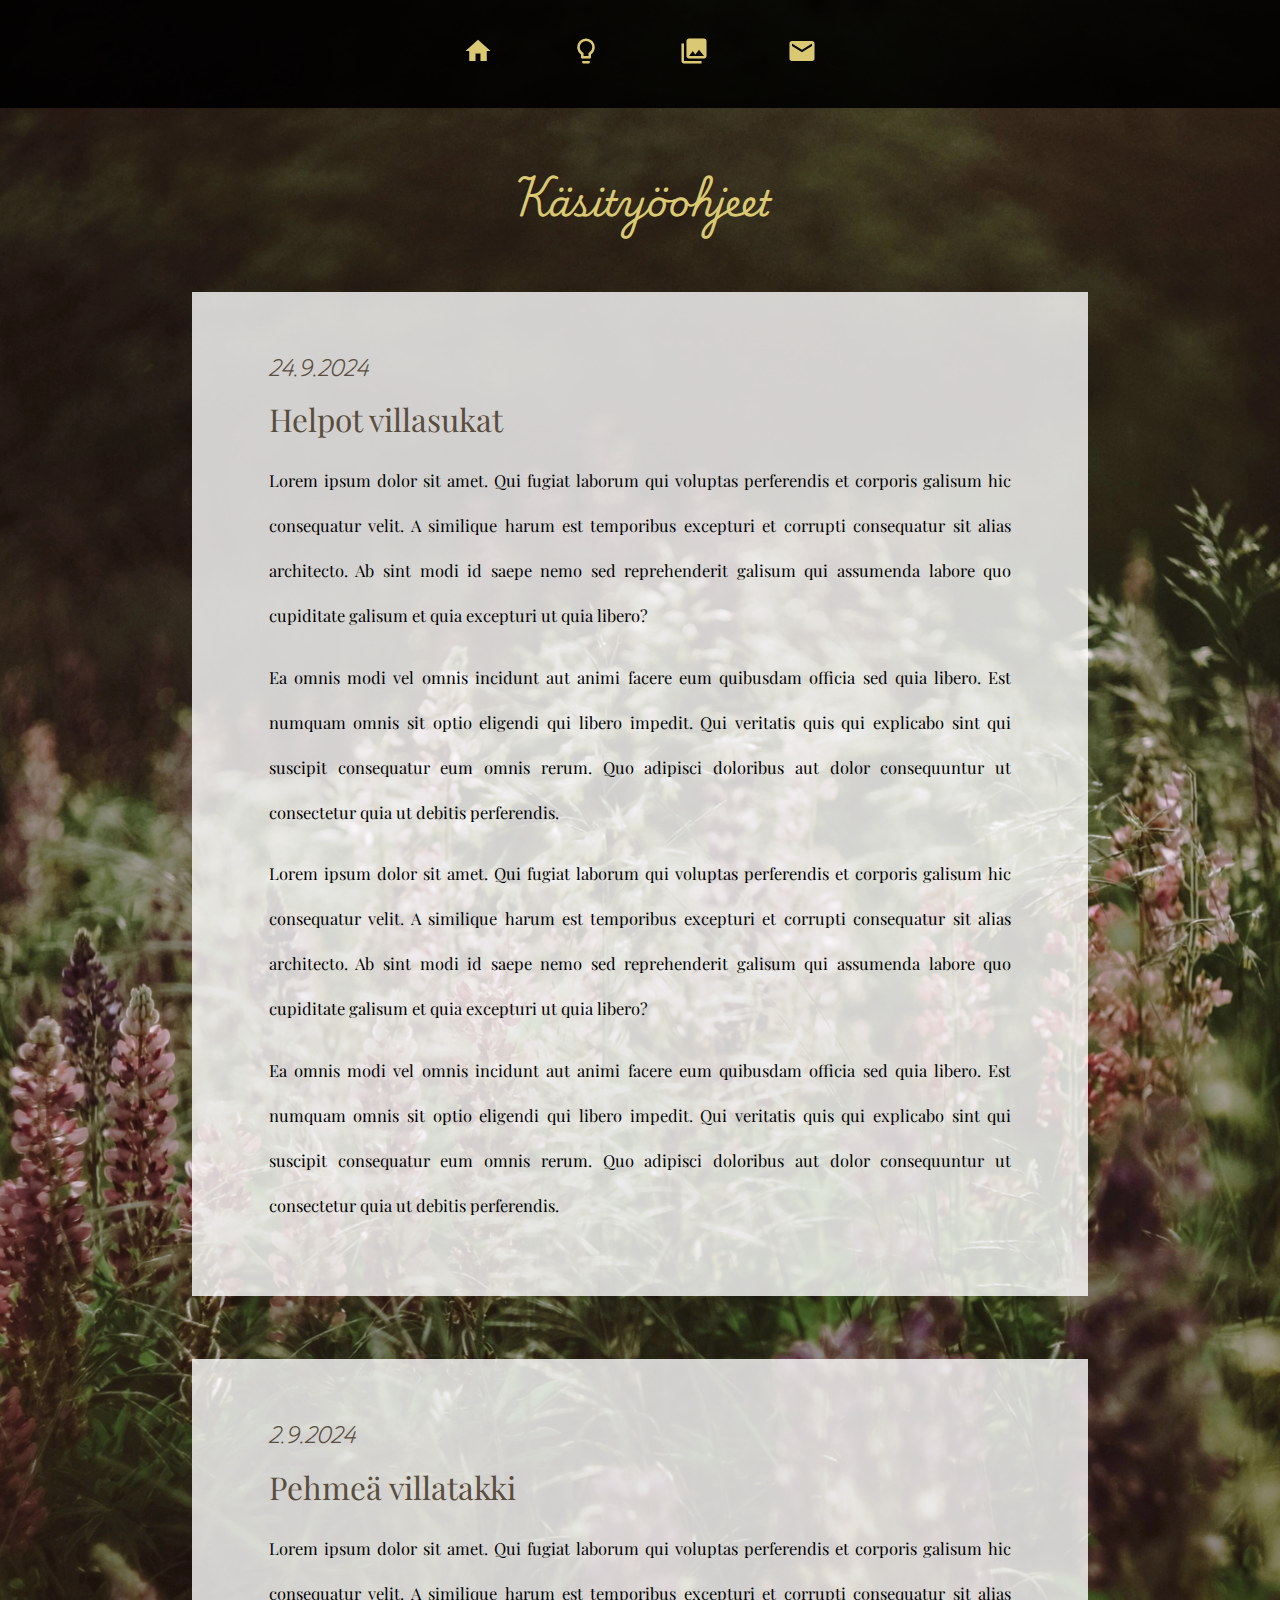
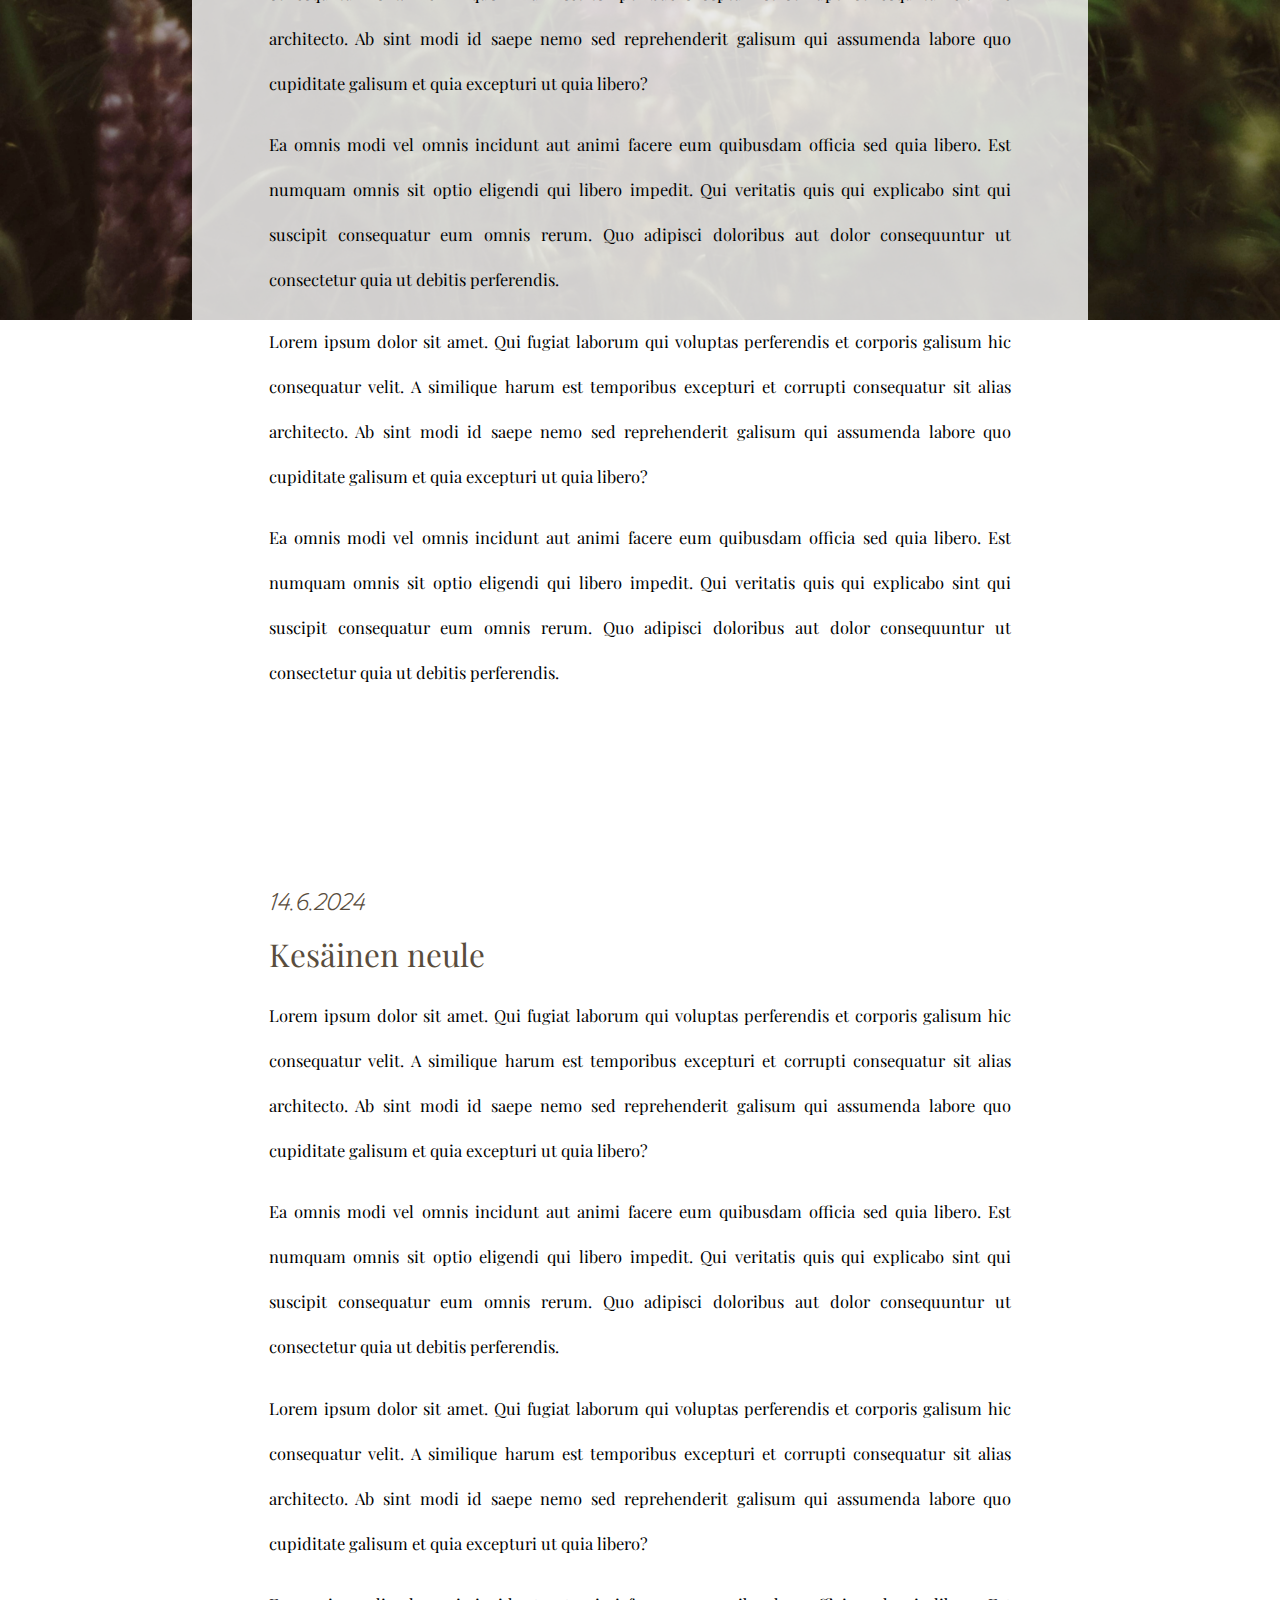
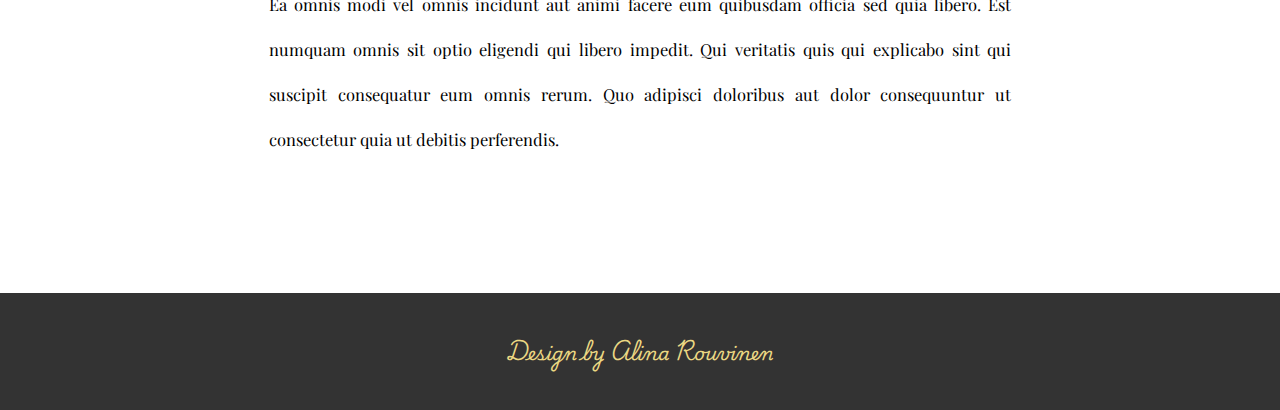
<file: ohjeet.html>
<!DOCTYPE html>
<html lang="fi">
<head>
  <meta charset="utf-8">
    <title>Käsityöohjeet | Tulilanka.fi</title>
        
        <meta name="viewport" content="width=device-width, initial-scale=1.0">

        <!-- CSS -->
        <link rel="stylesheet" type="text/css" href="styles.css">

        <!-- Fonts and icons -->
        <link rel="preconnect" href="https://fonts.googleapis.com">
        <link rel="preconnect" href="https://fonts.gstatic.com" crossorigin>
        <link href="https://fonts.googleapis.com/css2?family=Playfair+Display:ital,wght@0,400..900;1,400..900&family=Playwrite+CU:wght@100..400&display=swap" rel="stylesheet">
        <link href="https://fonts.googleapis.com/icon?family=Material+Icons" rel="stylesheet">
        <link rel="stylesheet" href="https://cdnjs.cloudflare.com/ajax/libs/materialize/1.0.0/css/materialize.min.css">
            
</head>
<body>


  <article>
    <div class="navigation">
        <a href="index.html" title="Etusivu"><div class="link2"><i class="small material-icons">home</i></div></a>
        <a href="ohjeet.html" title="Käsityöohjeet"><div class="link2"><i class="small material-icons">lightbulb_outline</i></div></a>
        <a href="galleria.html" title="Galleria"><div class="link2"><i class="small material-icons">photo_library</i></div></a>
        <a href="yhteys.html" title="Ota yhteyttä"><div class="link2"><i class="small material-icons">email</i></div></a>
    </div>

      <div class="container2">

        <div class="page-heading">
            <h1>Käsityöohjeet</h1>
        </div>

        <div class="content-box">
            <h1>24.9.2024</h1>
            <h2>Helpot villasukat</h2>
            <p>Lorem ipsum dolor sit amet. Qui fugiat laborum qui voluptas perferendis et corporis galisum hic consequatur velit. A similique 
                harum est temporibus excepturi et corrupti consequatur sit alias architecto. Ab sint modi id saepe nemo sed reprehenderit 
                galisum qui assumenda labore quo cupiditate galisum et quia excepturi ut quia libero?</p>
                
            <p>Ea omnis modi vel omnis incidunt aut animi facere eum quibusdam officia sed quia libero. Est numquam omnis sit optio eligendi 
                qui libero impedit. Qui veritatis quis qui explicabo sint qui suscipit consequatur eum omnis rerum. Quo adipisci doloribus aut 
                dolor consequuntur ut consectetur quia ut debitis perferendis.</p>

            <p>Lorem ipsum dolor sit amet. Qui fugiat laborum qui voluptas perferendis et corporis galisum hic consequatur velit. A similique 
                harum est temporibus excepturi et corrupti consequatur sit alias architecto. Ab sint modi id saepe nemo sed reprehenderit 
                galisum qui assumenda labore quo cupiditate galisum et quia excepturi ut quia libero? </p>
                    
            <p>Ea omnis modi vel omnis incidunt aut animi facere eum quibusdam officia sed quia libero. Est numquam omnis sit optio eligendi 
                qui libero impedit. Qui veritatis quis qui explicabo sint qui suscipit consequatur eum omnis rerum. Quo adipisci doloribus aut 
                dolor consequuntur ut consectetur quia ut debitis perferendis.</p>
        </p>
        </div>

        <div class="content-box">
            <h1>2.9.2024</h1>
            <h2>Pehmeä villatakki</h2>
            <p>Lorem ipsum dolor sit amet. Qui fugiat laborum qui voluptas perferendis et corporis galisum hic consequatur velit. A similique 
                harum est temporibus excepturi et corrupti consequatur sit alias architecto. Ab sint modi id saepe nemo sed reprehenderit 
                galisum qui assumenda labore quo cupiditate galisum et quia excepturi ut quia libero?</p>
                
            <p>Ea omnis modi vel omnis incidunt aut animi facere eum quibusdam officia sed quia libero. Est numquam omnis sit optio eligendi 
                qui libero impedit. Qui veritatis quis qui explicabo sint qui suscipit consequatur eum omnis rerum. Quo adipisci doloribus aut 
                dolor consequuntur ut consectetur quia ut debitis perferendis.</p>

            <p>Lorem ipsum dolor sit amet. Qui fugiat laborum qui voluptas perferendis et corporis galisum hic consequatur velit. A similique 
                harum est temporibus excepturi et corrupti consequatur sit alias architecto. Ab sint modi id saepe nemo sed reprehenderit 
                galisum qui assumenda labore quo cupiditate galisum et quia excepturi ut quia libero? </p>
                    
            <p>Ea omnis modi vel omnis incidunt aut animi facere eum quibusdam officia sed quia libero. Est numquam omnis sit optio eligendi 
                qui libero impedit. Qui veritatis quis qui explicabo sint qui suscipit consequatur eum omnis rerum. Quo adipisci doloribus aut 
                dolor consequuntur ut consectetur quia ut debitis perferendis.</p>
        </div>

        <div class="content-box">
            <h1>14.6.2024</h1>
            <h2>Kesäinen neule</h2>
            <p>Lorem ipsum dolor sit amet. Qui fugiat laborum qui voluptas perferendis et corporis galisum hic consequatur velit. A similique 
                harum est temporibus excepturi et corrupti consequatur sit alias architecto. Ab sint modi id saepe nemo sed reprehenderit 
                galisum qui assumenda labore quo cupiditate galisum et quia excepturi ut quia libero?</p>
                
            <p>Ea omnis modi vel omnis incidunt aut animi facere eum quibusdam officia sed quia libero. Est numquam omnis sit optio eligendi 
                qui libero impedit. Qui veritatis quis qui explicabo sint qui suscipit consequatur eum omnis rerum. Quo adipisci doloribus aut 
                dolor consequuntur ut consectetur quia ut debitis perferendis.</p>

            <p>Lorem ipsum dolor sit amet. Qui fugiat laborum qui voluptas perferendis et corporis galisum hic consequatur velit. A similique 
                harum est temporibus excepturi et corrupti consequatur sit alias architecto. Ab sint modi id saepe nemo sed reprehenderit 
                galisum qui assumenda labore quo cupiditate galisum et quia excepturi ut quia libero? </p>
                    
            <p>Ea omnis modi vel omnis incidunt aut animi facere eum quibusdam officia sed quia libero. Est numquam omnis sit optio eligendi 
                qui libero impedit. Qui veritatis quis qui explicabo sint qui suscipit consequatur eum omnis rerum. Quo adipisci doloribus aut 
                dolor consequuntur ut consectetur quia ut debitis perferendis.</p>
        </div>
            
      </div>
  </article>

  <footer>Design by Alina Rouvinen</footer>
</body>
</html>
</file>
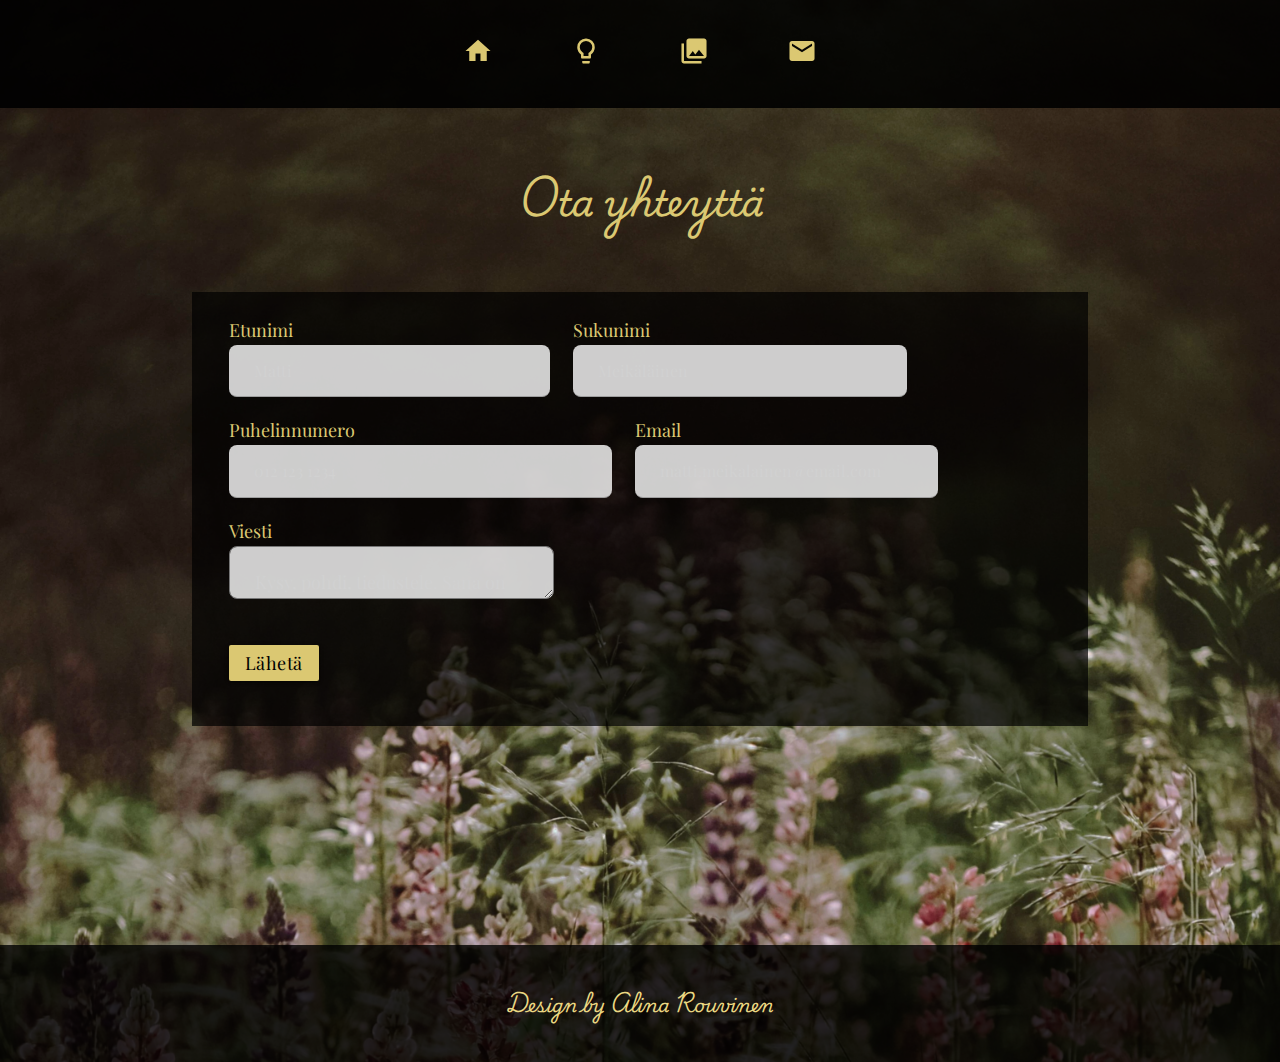
<file: yhteys.html>
<!DOCTYPE html>
<html lang="fi">
<head>
  <meta charset="utf-8">
    <title>Ota yhteyttä | Tulilanka.fi</title>

        <meta name="viewport" content="width=device-width, initial-scale=1.0">

        <!-- CSS -->
        <link rel="stylesheet" href="https://stackpath.bootstrapcdn.com/bootstrap/4.1.0/css/bootstrap.min.css" integrity="sha384-9gVQ4dYFwwWSjIDZnLEWnxCjeSWFphJiwGPXr1jddIhOegiu1FwO5qRGvFXOdJZ4" crossorigin="anonymous">
        <link rel="stylesheet" type="text/css" href="styles.css">

        <!-- Fonts and icons -->
        <link rel="preconnect" href="https://fonts.googleapis.com">
        <link rel="preconnect" href="https://fonts.gstatic.com" crossorigin>
        <link href="https://fonts.googleapis.com/css2?family=Playfair+Display:ital,wght@0,400..900;1,400..900&family=Playwrite+CU:wght@100..400&display=swap" rel="stylesheet">
        <link href="https://fonts.googleapis.com/icon?family=Material+Icons" rel="stylesheet">
        <link rel="stylesheet" href="https://cdnjs.cloudflare.com/ajax/libs/materialize/1.0.0/css/materialize.min.css">
 
</head>
<body>


  <article>
    <div class="navigation">
        <a href="index.html" title="Etusivu"><div class="link2"><i class="small material-icons">home</i></div></a>
        <a href="ohjeet.html" title="Käsityöohjeet"><div class="link2"><i class="small material-icons">lightbulb_outline</i></div></a>
        <a href="galleria.html" title="Galleria"><div class="link2"><i class="small material-icons">photo_library</i></div></a>
        <a href="yhteys.html" title="Ota yhteyttä"><div class="link2"><i class="small material-icons">email</i></div></a>
    </div>

      <div class="container2">

        <div class="page-heading">
            <h1>Ota yhteyttä</h1>
        </div>

        <form>
            <div class="row">
              <div class="col">
                <label for="etu">Etunimi</label>
                <input type="text" id="etu" class="form-control" placeholder="Matti">
              </div>
              <div class="col">
                <label for="suku">Sukunimi</label>
                <input type="text" id="suku" class="form-control" placeholder="Meikäläinen">
              </div>
            </div>

            <div class="row">
                <div class="col">
                  <label for="puhelin">Puhelinnumero</label>
                  <input type="text" id="puhelin" class="form-control" placeholder="012 123 1234">
                </div>
                <div class="col">
                <label for="email">Email</label>
                  <input type="text" id="email" class="form-control" placeholder="matti.meikalainen@email.com">
                </div>
              </div>

            <div class="row">
                <div class="col">
                    <label for="message">Viesti</label>
                    <textarea id="message" class="form-control" placeholder="Kysy, pohdi, tiedustele. Sana on vapaa." rows="20"></textarea>
                </div>
            </div>

            <div class="row">
                <div class="col text-center">
                    <button type="submit" class="btn btn-primary">Lähetä</button>
                </div>
            </div>
          </form>
            
      </div>
  </article>

  <footer>Design by Alina Rouvinen</footer>
</body>
</html>
</file>
<file: styles.css>
.playwrite-cu {
    font-family: "Playwrite CU", cursive;
    font-weight: normal;
    font-style: normal;
  }
.playfair-display {
    font-family: "Playfair Display", serif;
    font-weight: normal;
    font-style: normal;
}
body {
    background-image: url('lupin.webp');
    background-repeat: no-repeat;
    background-attachment: fixed;
    background-position: top;
    background-size: cover;
    font-size: 1.2rem;
    margin: auto;
    padding: 0px;
    box-sizing: border-box;
    width: 100%;
  }
  article {
    background: transparent;
    margin: 0px;
    padding: 0px;
    box-sizing: border-box;
    min-height: 100vh;
    width: 100%;
  }
  .container {
    max-width: 70vw;
    margin: 0 auto;
  } 
  .container2 {
    padding-top: 12vh;
    max-width: 70vw;
    margin: 0 auto;
  }
  .container3 {
    width: 100%;
    margin: 0 auto;
  } 
  .frontpage-box {
    box-sizing: border-box;
    margin: 0 auto;
    display: flex;
    flex-wrap: wrap;
    flex-direction: row;
    margin-bottom: 3vh;
    align-items: center;
    justify-content: center;
    gap: 1em;
  }
  .link {
    background-color: rgba(0,0,0,0.8);
    box-sizing: border-box;
    padding: 2vw;
    border-radius: 25%;
    text-align: center;
    flex-shrink: 1;
  }
  .link2 {
    background: none;
    box-sizing: border-box;
    padding: 2vw;
    text-align: center;
    flex-shrink: 1;
  }
  .frontpage-box a {
    font-family: 'Playfair Display', serif;
    color: #dbc872;
    transition-duration: 350ms;
  }
  .frontpage-box a:hover {
    font-family: 'Playfair Display', serif;
    color: #dbc872;
  }
  .navigation {
    width: 100vw;
    height: 12vh;
    background-color: rgba(0,0,0,0.9);
    box-sizing: border-box;
    position: fixed;
    margin: 0 auto;
    display: flex;
    flex-wrap: wrap;
    flex-direction: row;
    top: 0;
    align-items: center;
    justify-content: center;
    gap: 1.5em;
    z-index: 1;
  }
  .navigation a {
    font-family: 'Playfair Display', serif;
    color: #dbc872;
    transition-duration: 350ms;
  }
  .navigation a:hover {
    font-family: 'Playfair Display', serif;
    color: #dbc872;
  }
  .content-box {
    text-align: justify;   
    background-color: rgba(255,255,255,0.8);
    margin-bottom: 7vh;
    box-sizing: border-box;
    font-family: 'Playfair Display', serif;
    line-height: 5vh;
    padding: 4vw 6vw 4vw 6vw;
    font-size: 1.1rem;
    color: #000;
  }
  .content-box h2 {
    font-family: 'Playfair Display', serif;
    font-size: 2.1rem;
    color: #594d3d;
    margin-top: 2vh;
  }
  .content-box h1 {
    font-family: 'Playwrite CU', serif;
    font-size: 1rem;
    color: #594d3d;
    margin-top: 2vh;
  }
  .graphics-box {
    background-image: url('filmi2.webp');
    background-size:contain;
    background-repeat: no-repeat;
    background-position: bottom;
    box-sizing: border-box;
    height: 50vh;
    margin-top: 2vh;
    margin-bottom: 4vh;
  }
  .title-box {
    text-align: center;
    box-sizing: border-box;
    padding: 0;
    margin-top: 8vh;
  }
  .title-box h1 {
    font-family: 'Playwrite CU', cursive;
    color: #dbc872;
    font-size: 3.3em;
    margin: 0px;
    font-weight: normal;
  }
  .page-heading {
    text-align: center;
    box-sizing: border-box;
    padding: 0;
    margin-top: 8vh;
    margin-bottom: 8vh;
  }
  .page-heading h1 {
    font-family: 'Playwrite CU', cursive;
    color: #dbc872;
    font-size: 2em;
    margin: 0px;
    font-weight: normal;
  }
  form {
    box-sizing: border-box;
    background: transparent;
    padding: 2vw !important;
    background-color: rgba(0,0,0,0.7) !important; 
 }
 label {
    font-family: 'Playfair Display', serif;
    font-size: 1em !important;
    color: #dbc872 !important;   
    margin-bottom: 1vh;
 }
.form-control {
    background-color: rgba(255,255,255,0.8) !important;
    border-radius: 8px !important; /* Rounded corners */
    box-sizing: border-box !important;
    padding: 2vw !important;
    margin: 0px !important;
    color: #000 !important;
    box-shadow: none !important; /* Remove Bootstrap's shadow on focus */
    font-family: 'Playfair Display', serif;
}
.btn {
    background-color: #dbc872 !important;
    color: #000 !important;
    font-size: 1em !important;
    font-family: 'Playfair Display', serif;
    text-transform: none !important;
    margin-top: 2vh;
}
  footer {
    width: 100%;
    background-color: rgba(0,0,0,0.8);
    box-sizing: border-box;
    font-family: 'Playwrite CU', cursive;
    color: #ebd883;
    text-align: center;
    padding: 5vh;
    margin-top: 5vh;
    margin-bottom: 0px;
    position: relative;
    font-size: 1.2rem;
  }
  @media only screen and (max-width: 768px) {
    .link {
        padding: 4vw;
        flex-shrink: 1;
      }
    .graphics-box {
        height: 40vh;
        margin-top: 2vh;
        margin-bottom: 7vh;
      }
      .title-box {
        margin-top: 10vh;
      }
      .navigation {
        padding: 2vh;
      }
      .container2 {
        padding-top: 12vh;
        max-width: 90vw;
        margin: 0 auto;
      }
      .content-box {
        margin-bottom: 7vh;
        line-height: 5vh;
        padding: 4vw 8vw 4vw 8vw;
      }
      footer {
        margin-top: 0vh;
      }
  }
</file>
